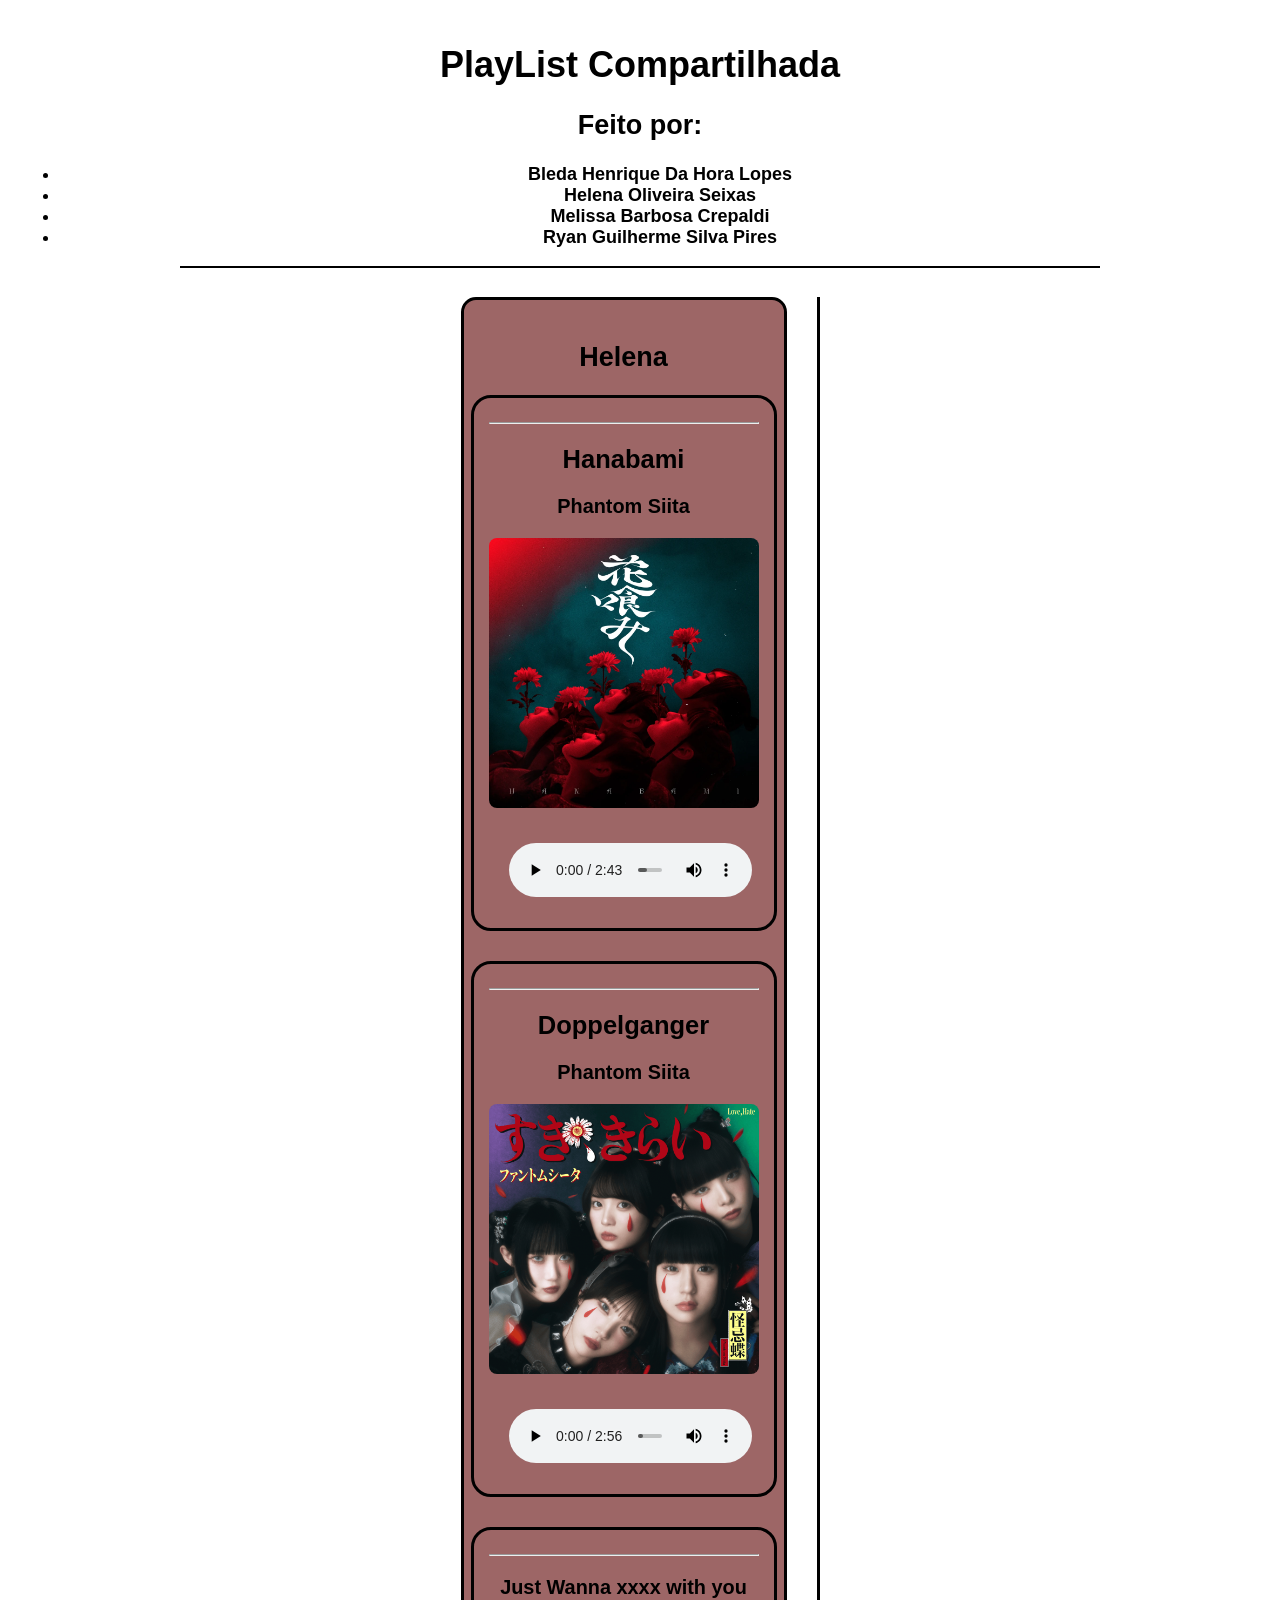
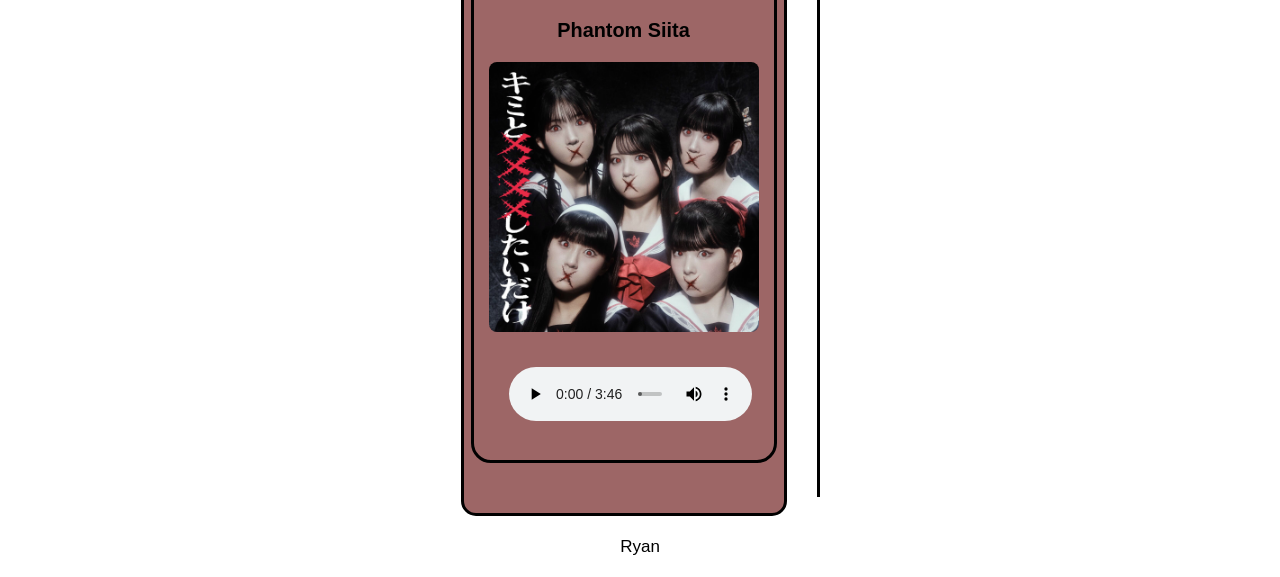
<file: AHelena.html>
<!DOCTYPE html>
<html lang="pt-br">

<head>
    <link rel="stylesheet" href="./css/teste.css">
    <title>Playlist Compartilhada</title>
</head>

<body>
     <h1>PlayList Compartilhada</h1>
    <h2>Feito por: </h2>

    <ul>
    <li><strong>Bleda Henrique Da Hora Lopes</li>
     <li>Helena Oliveira Seixas</li>
     <li>Melissa Barbosa Crepaldi</li>
    <li>Ryan Guilherme Silva Pires</strong></li>
    </ul>

     <hr class="divisao_geral">

    <div class="principal">
        
        <section class="coluna helena">
            <h2>Helena</h2>
            
            <div class="houver">
                
            <div class="musica_helena">
                <a href="https://open.spotify.com/track/0xHOuHtImpczfMqRfxB7Wl">
                    <hr>
                    <h2>Hanabami</h2>
                    <h3>Phantom Siita</h3>
                    <img src="./imagens/Helena/Hanabami.webp" width="415" alt="Albúm">
                    <audio controls>
                        <source src="./músicas/Helena/Hanabami - ファントムシータ (128k).mp3" type="audio/mpeg">
                    </audio>
                </a>
            </div>
            </div>

            
            <div class="musica_helena">
                <a href="https://open.spotify.com/track/7m3X1ixkFEyMuyj9gjHq5Y">
                    <hr>
                    <h2>Doppelganger</h2>
                    <h3>Phantom Siita</h3>
                    <img src="./imagens/Helena/doppelganger.webp"  width="415">
                    <audio controls>
                            <source src="./músicas/Helena/YTDown.com_YouTube_Doppelganger_Media_X7bSQ_SM6Fc_009_128k.mp3" type="audio/mpeg">
                    </audio>
                </a>
            </div>

             <div class="musica_helena">
                <a href="https://open.spotify.com/track/6laW0Ja9JaNcWWN4JoXUOU">
                    <hr>
                    <h3>Just Wanna xxxx with you</h3>
                    <h3>Phantom Siita</h3>
                    <img src="./imagens/Helena/Just wanna xxxx with you.jpg" width="415" alt="">
                    <audio controls>
                            <source src="./músicas/Helena/YTDown.com_YouTube_Media_wRQ7TpV0JSA_009_128k.mp3" type="audio/mpeg">
                    </audio>
                </a>
            </div>
         </section>

                <hr class="dividi">

    </div>

    <a href="./BRyan.html"> Ryan</a>
</body>
</html>
</file>
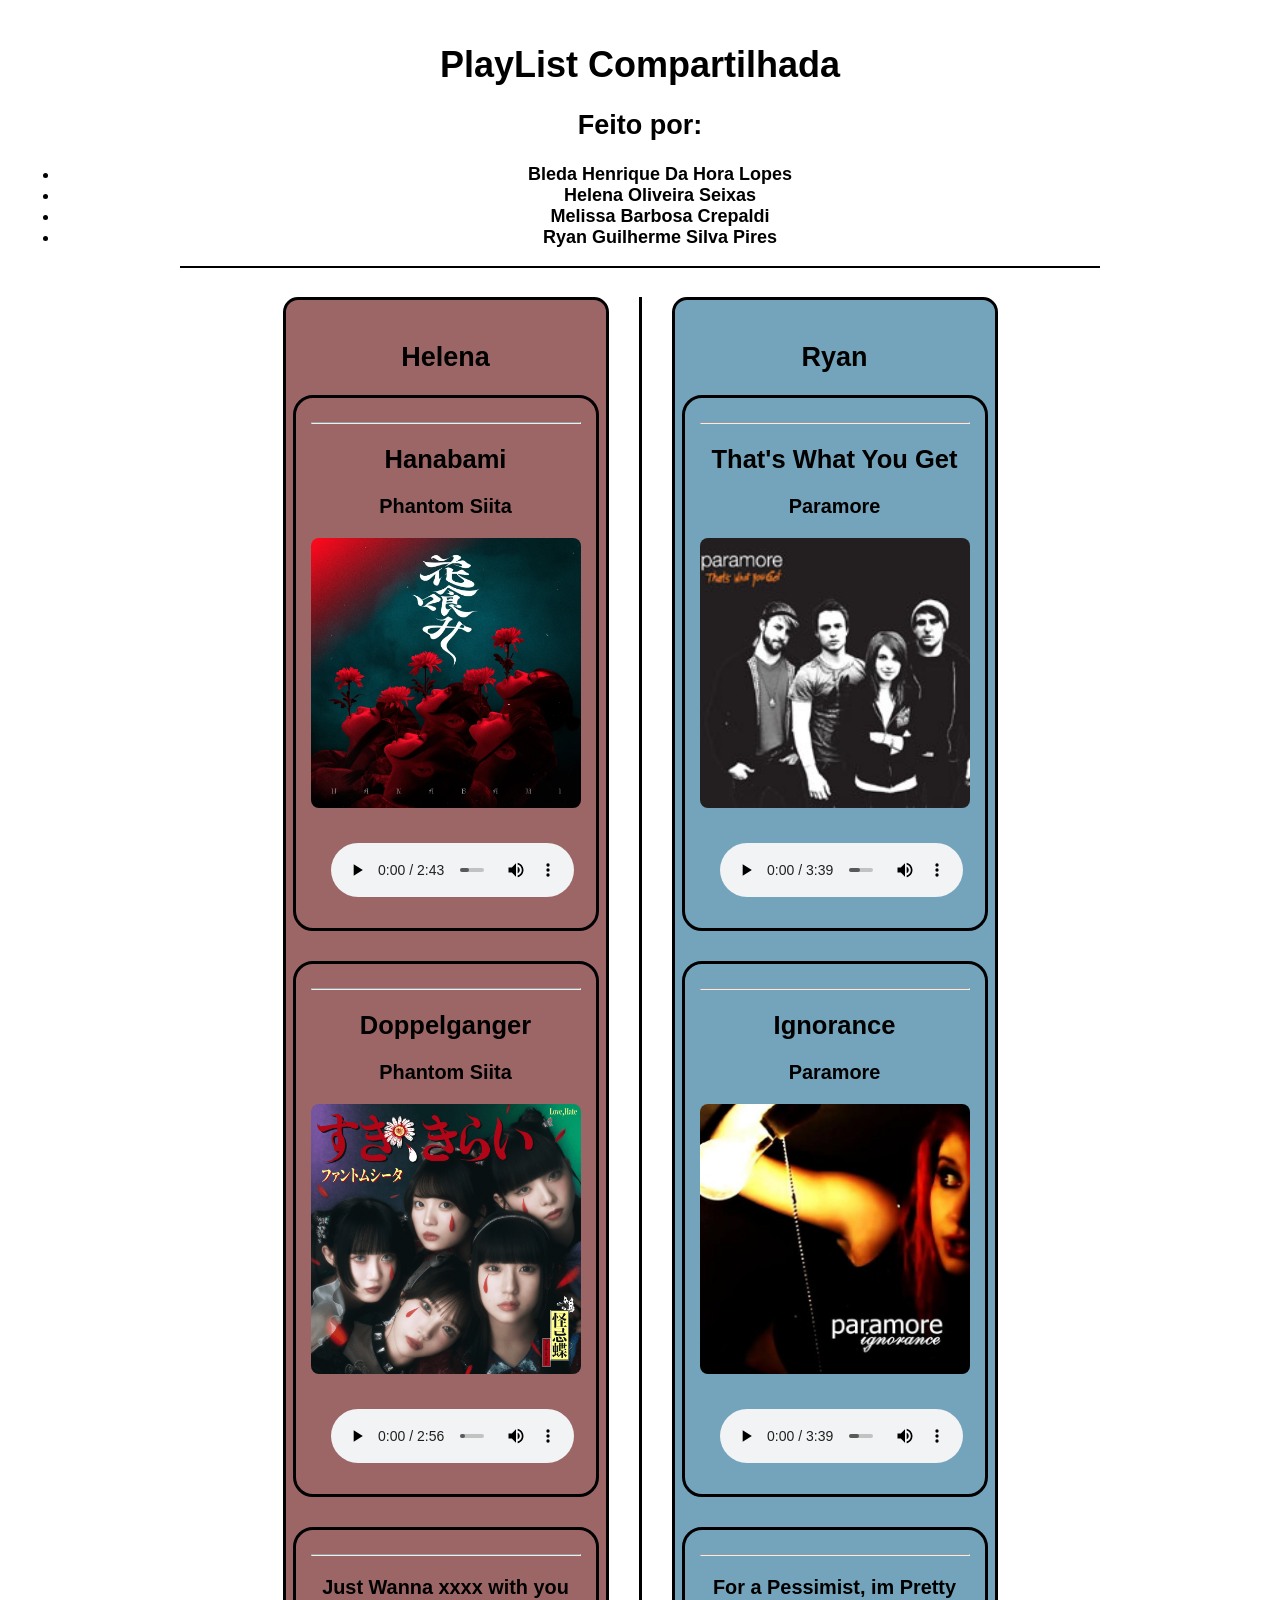
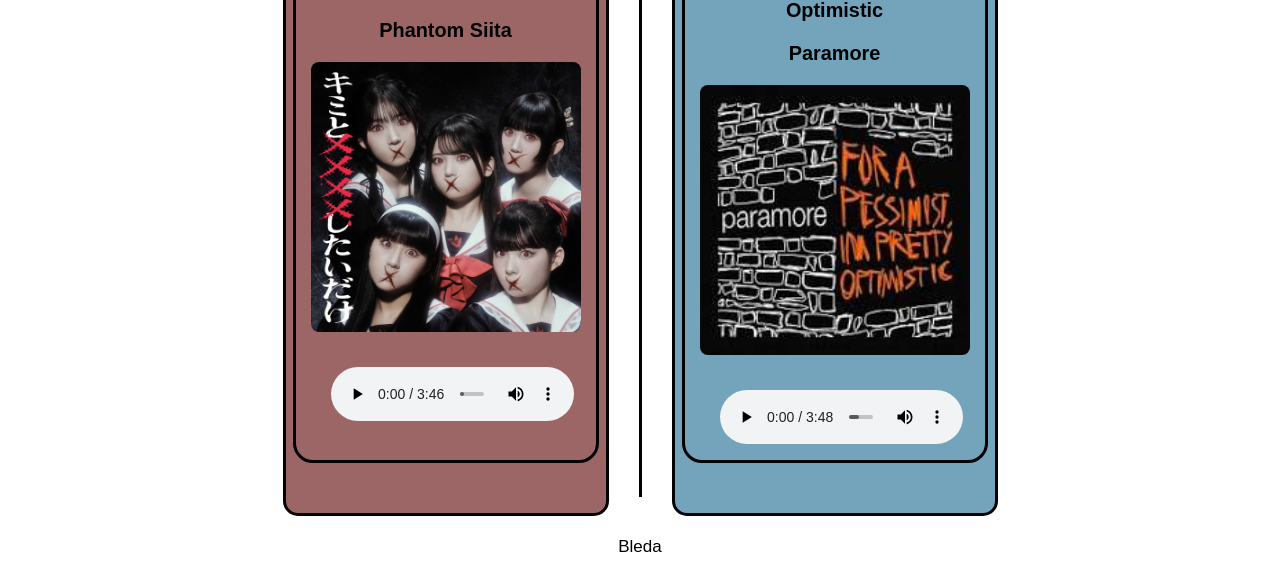
<file: BRyan.html>
<!DOCTYPE html>
<html lang="pt-br">

<head>
    <link rel="stylesheet" href="./css/teste.css">
    <title>Playlist Compartilhada</title>
</head>

<body>

     <h1>PlayList Compartilhada</h1>
    <h2>Feito por: </h2>

    <ul>
    <li><strong>Bleda Henrique Da Hora Lopes</li>
     <li>Helena Oliveira Seixas</li>
     <li>Melissa Barbosa Crepaldi</li>
    <li>Ryan Guilherme Silva Pires</strong></li>
    </ul>

     <hr class="divisao_geral">

    <div class="principal">
        
        <section class="coluna helena">
            <h2>Helena</h2>
            
            <div class="houver">
                
            <div class="musica_helena">
                <a href="https://open.spotify.com/track/0xHOuHtImpczfMqRfxB7Wl">
                    <hr>
                    <h2>Hanabami</h2>
                    <h3>Phantom Siita</h3>
                    <img src="./imagens/Helena/Hanabami.webp" width="415" alt="Albúm">
                    <audio controls>
                        <source src="./músicas/Helena/Hanabami - ファントムシータ (128k).mp3" type="audio/mpeg">
                    </audio>
                </a>
            </div>
            </div>

            
            <div class="musica_helena">
                <a href="https://open.spotify.com/track/7m3X1ixkFEyMuyj9gjHq5Y">
                    <hr>
                    <h2>Doppelganger</h2>
                    <h3>Phantom Siita</h3>
                    <img src="./imagens/Helena/doppelganger.webp"  width="415">
                    <audio controls>
                            <source src="./músicas/Helena/YTDown.com_YouTube_Doppelganger_Media_X7bSQ_SM6Fc_009_128k.mp3" type="audio/mpeg">
                    </audio>
                </a>
            </div>

             <div class="musica_helena">
                <a href="https://open.spotify.com/track/6laW0Ja9JaNcWWN4JoXUOU">
                    <hr>
                    <h3>Just Wanna xxxx with you</h3>
                    <h3>Phantom Siita</h3>
                    <img src="./imagens/Helena/Just wanna xxxx with you.jpg" width="415" alt="">
                    <audio controls>
                            <source src="./músicas/Helena/YTDown.com_YouTube_Media_wRQ7TpV0JSA_009_128k.mp3" type="audio/mpeg">
                    </audio>
                </a>
            </div>
         </section>

                <hr class="dividi">

        <section class="coluna ryan">
            <h2>Ryan</h2>
            <div class="musica_ryan">
                <a href="https://open.spotify.com/track/0UY4FvG4f9JI6kBR1BlWrZ">
                    <hr>
                    <h2>That's What You Get</h2>
                    <h3>Paramore</h3>
                    <img src="./imagens/Ryan/TWYG_cover.jpg" width="415" alt="Albúm">
                    <audio controls><source src="./músicas/Ryan/That's What You Get.mp3" type="audio/mpeg"></audio>
                </a>
            </div>


            <div class="musica_ryan">
                <a href="https://open.spotify.com/track/47No93LxERvV6MtOAmQzHS">
                    <hr>
                    <h2>Ignorance</h2>
                    <h3>Paramore</h3>
                    <img src="./imagens/Ryan/ignorance.jpg"  width="415">

                    <audio controls>
                            <source src="./músicas/Ryan/Ignorance.mp3" type="audio/mpeg">
                    </audio>
                </a>
            </div>

            <div class="musica_ryan">
                <a href="https://open.spotify.com/intl-pt/track/2IBM7pWht51SaU52GZGiEc">
                    <hr>
                    <h3>For a Pessimist, im Pretty Optimistic</h3>
                    <h3>Paramore</h3>
                    <img src="./imagens/Ryan/for a pessimist im pretty optimistic.jpg" width="415" alt="">

                    <audio controls>
                            <source src="./músicas/Ryan/For a Pessimist, I'm Pretty Optimistic.mp3" type="audio/mpeg">
                    </audio>
                </a>
            </div>
         </section>
    </div>

    <a href="./CBleda.html"> Bleda</a>
</body>
</html>
</file>
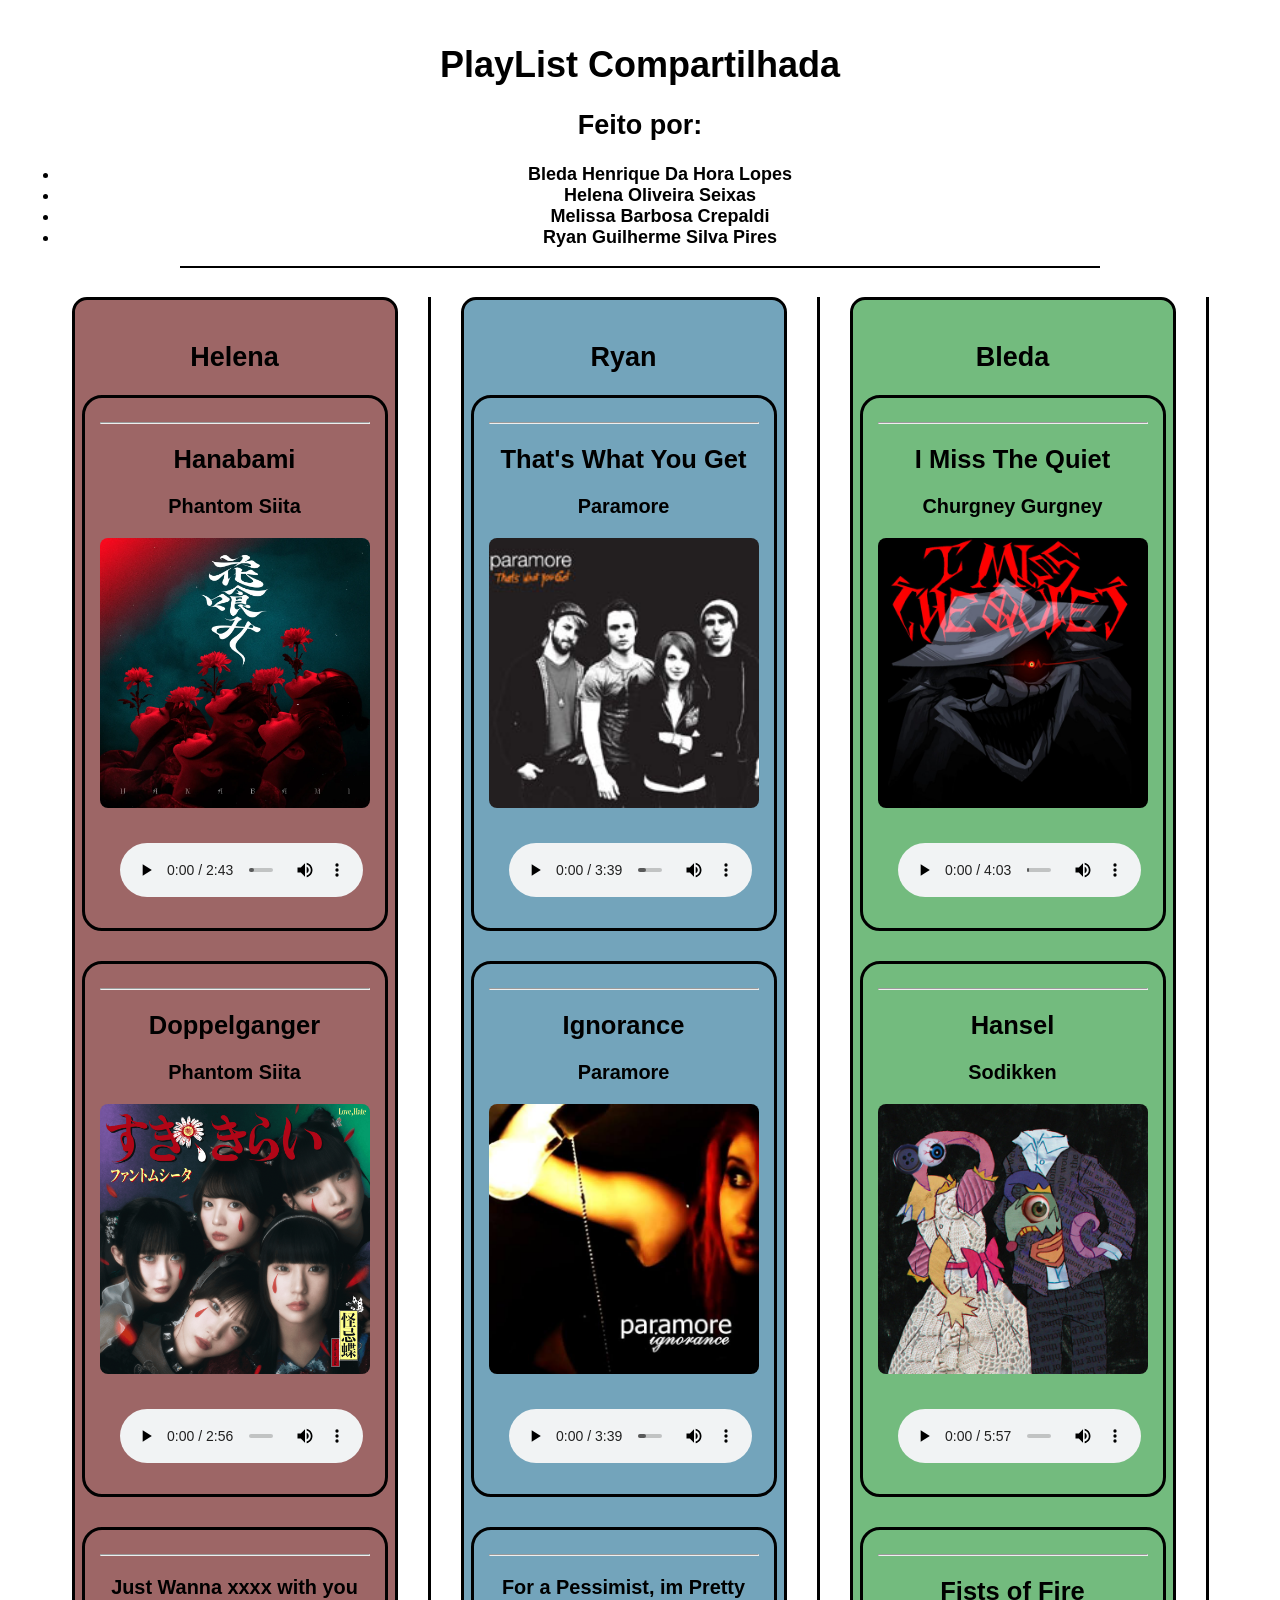
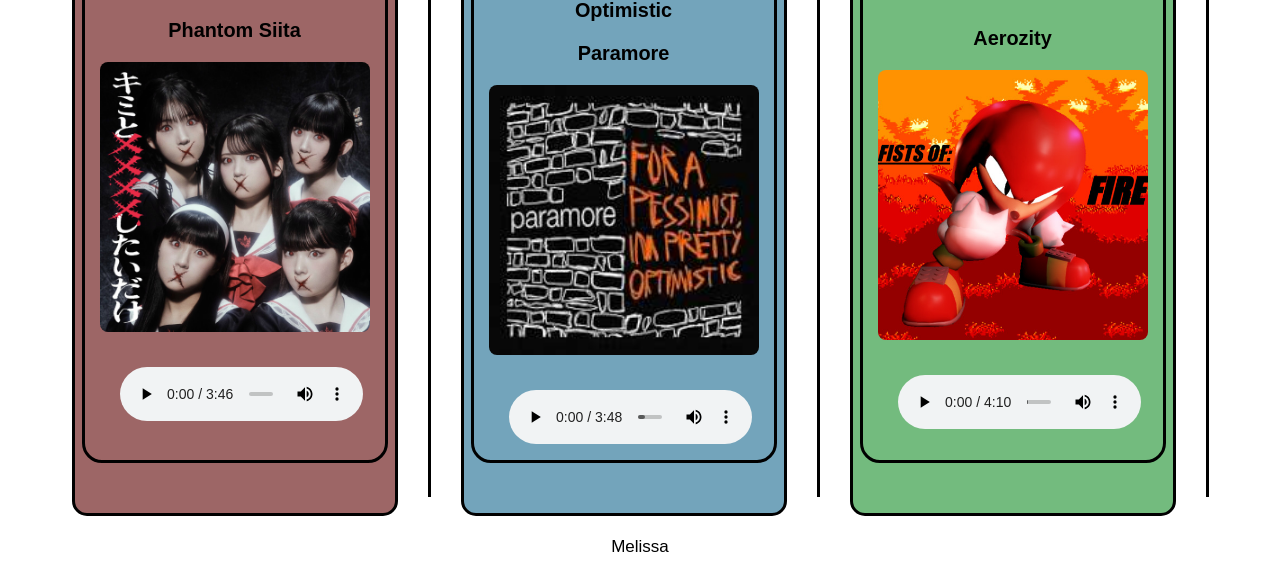
<file: CBleda.html>
<!DOCTYPE html>
<html lang="pt-br">

<head>
    <link rel="stylesheet" href="./css/teste.css">
    <title>Playlist Compartilhada</title>
</head>

<body>
     <h1>PlayList Compartilhada</h1>
    <h2>Feito por: </h2>

    <ul>
    <li><strong>Bleda Henrique Da Hora Lopes</li>
     <li>Helena Oliveira Seixas</li>
     <li>Melissa Barbosa Crepaldi</li>
    <li>Ryan Guilherme Silva Pires</strong></li>
    </ul>
 
     <hr class="divisao_geral">
     
    <div class="principal">
        
        <section class="coluna helena">
            <h2>Helena</h2>
            
            <div class="houver">
                
            <div class="musica_helena">
                <a href="https://open.spotify.com/track/0xHOuHtImpczfMqRfxB7Wl">
                    <hr>
                    <h2>Hanabami</h2>
                    <h3>Phantom Siita</h3>
                    <img src="./imagens/Helena/Hanabami.webp" width="415" alt="Albúm">
                    <audio controls>
                        <source src="./músicas/Helena/Hanabami - ファントムシータ (128k).mp3" type="audio/mpeg">
                    </audio>
                </a>
            </div>
            </div>

            
            <div class="musica_helena">
                <a href="https://open.spotify.com/track/7m3X1ixkFEyMuyj9gjHq5Y">
                    <hr>
                    <h2>Doppelganger</h2>
                    <h3>Phantom Siita</h3>
                    <img src="./imagens/Helena/doppelganger.webp"  width="415">
                    <audio controls>
                            <source src="./músicas/Helena/YTDown.com_YouTube_Doppelganger_Media_X7bSQ_SM6Fc_009_128k.mp3" type="audio/mpeg">
                    </audio>
                </a>
            </div>

             <div class="musica_helena">
                <a href="https://open.spotify.com/track/6laW0Ja9JaNcWWN4JoXUOU">
                    <hr>
                    <h3>Just Wanna xxxx with you</h3>
                    <h3>Phantom Siita</h3>
                    <img src="./imagens/Helena/Just wanna xxxx with you.jpg" width="415" alt="">
                    <audio controls>
                            <source src="./músicas/Helena/YTDown.com_YouTube_Media_wRQ7TpV0JSA_009_128k.mp3" type="audio/mpeg">
                    </audio>
                </a>
            </div>
         </section>

                <hr class="dividi">

        <section class="coluna ryan">
            <h2>Ryan</h2>
            <div class="musica_ryan">
                <a href="https://open.spotify.com/track/0UY4FvG4f9JI6kBR1BlWrZ">
                    <hr>
                    <h2>That's What You Get</h2>
                    <h3>Paramore</h3>
                    <img src="./imagens/Ryan/TWYG_cover.jpg" width="415" alt="Albúm">
                    <audio controls><source src="./músicas/Ryan/That's What You Get.mp3" type="audio/mpeg"></audio>
                </a>
            </div>


            <div class="musica_ryan">
                <a href="https://open.spotify.com/track/47No93LxERvV6MtOAmQzHS">
                    <hr>
                    <h2>Ignorance</h2>
                    <h3>Paramore</h3>
                    <img src="./imagens/Ryan/ignorance.jpg"  width="415">

                    <audio controls>
                            <source src="./músicas/Ryan/Ignorance.mp3" type="audio/mpeg">
                    </audio>
                </a>
            </div>

            <div class="musica_ryan">
                <a href="https://open.spotify.com/intl-pt/track/2IBM7pWht51SaU52GZGiEc">
                    <hr>
                    <h3>For a Pessimist, im Pretty Optimistic</h3>
                    <h3>Paramore</h3>
                    <img src="./imagens/Ryan/for a pessimist im pretty optimistic.jpg" width="415" alt="">

                    <audio controls>
                            <source src="./músicas/Ryan/For a Pessimist, I'm Pretty Optimistic.mp3" type="audio/mpeg">
                    </audio>
                </a>
            </div>
         </section>

         <hr class="dividi">

          <section class="coluna bleda">
            <h2>Bleda</h2>
            <div class="musica_bleda">
                <a href="https://open.spotify.com/track/5nguvpaNguKJHAHB8BtNwu">
                    <hr>
                    <h2>I Miss The Quiet</h2>
                    <h3>Churgney Gurgney</h3>
                    <img src="./imagens/Bleda/Imtq.jpg" width="415" alt="Albúm">
                    <audio controls><source src="./músicas/Bleda/Lord X - I Miss The Quiet (Official HQ Video) (Produced with Marley Brokeback duccly Jauz) - churgney gurgney (youtube).mp3" type="audio/mpeg"></audio>
                 </a>
            </div>


            <div class="musica_bleda">
                <a href="https://open.spotify.com/track/5yh0qRcUQOAPai7ZrvR086">
                    <hr>
                    <h2>Hansel</h2>
                    <h3>Sodikken</h3>
                    <img src="./imagens/Bleda/hansel.jpg"  width="415">

                    <audio controls>
                            <source src="./músicas/Bleda/Hansel - Sodikken (youtube).mp3" type="audio/mpeg">
                    </audio>
                </a>
            </div>

            <div class="musica_bleda">
                <a href="https://open.spotify.com/track/6JFieYdrp5IGzV2MQfslur">
                    <hr>
                    <h2>Fists of Fire</h2>
                    <h3>Aerozity</h3>
                    <img src="./imagens/Bleda/FoF.jpg" width="415" alt="">

                    <audio controls>
                            <source src="./músicas/Bleda/Fist Of Fire (INSTRUMENTAL) (ft. dyno_19 )  OUTCOME MEMORIES OST - aerozity (youtube).mp3" type="audio/mpeg">
                    </audio>
                </a>
            </div>
         </section>

         <hr class="dividi">
    </div>

    <a href="./EMelissa.html"> Melissa</a>
</body>
</html>
</file>
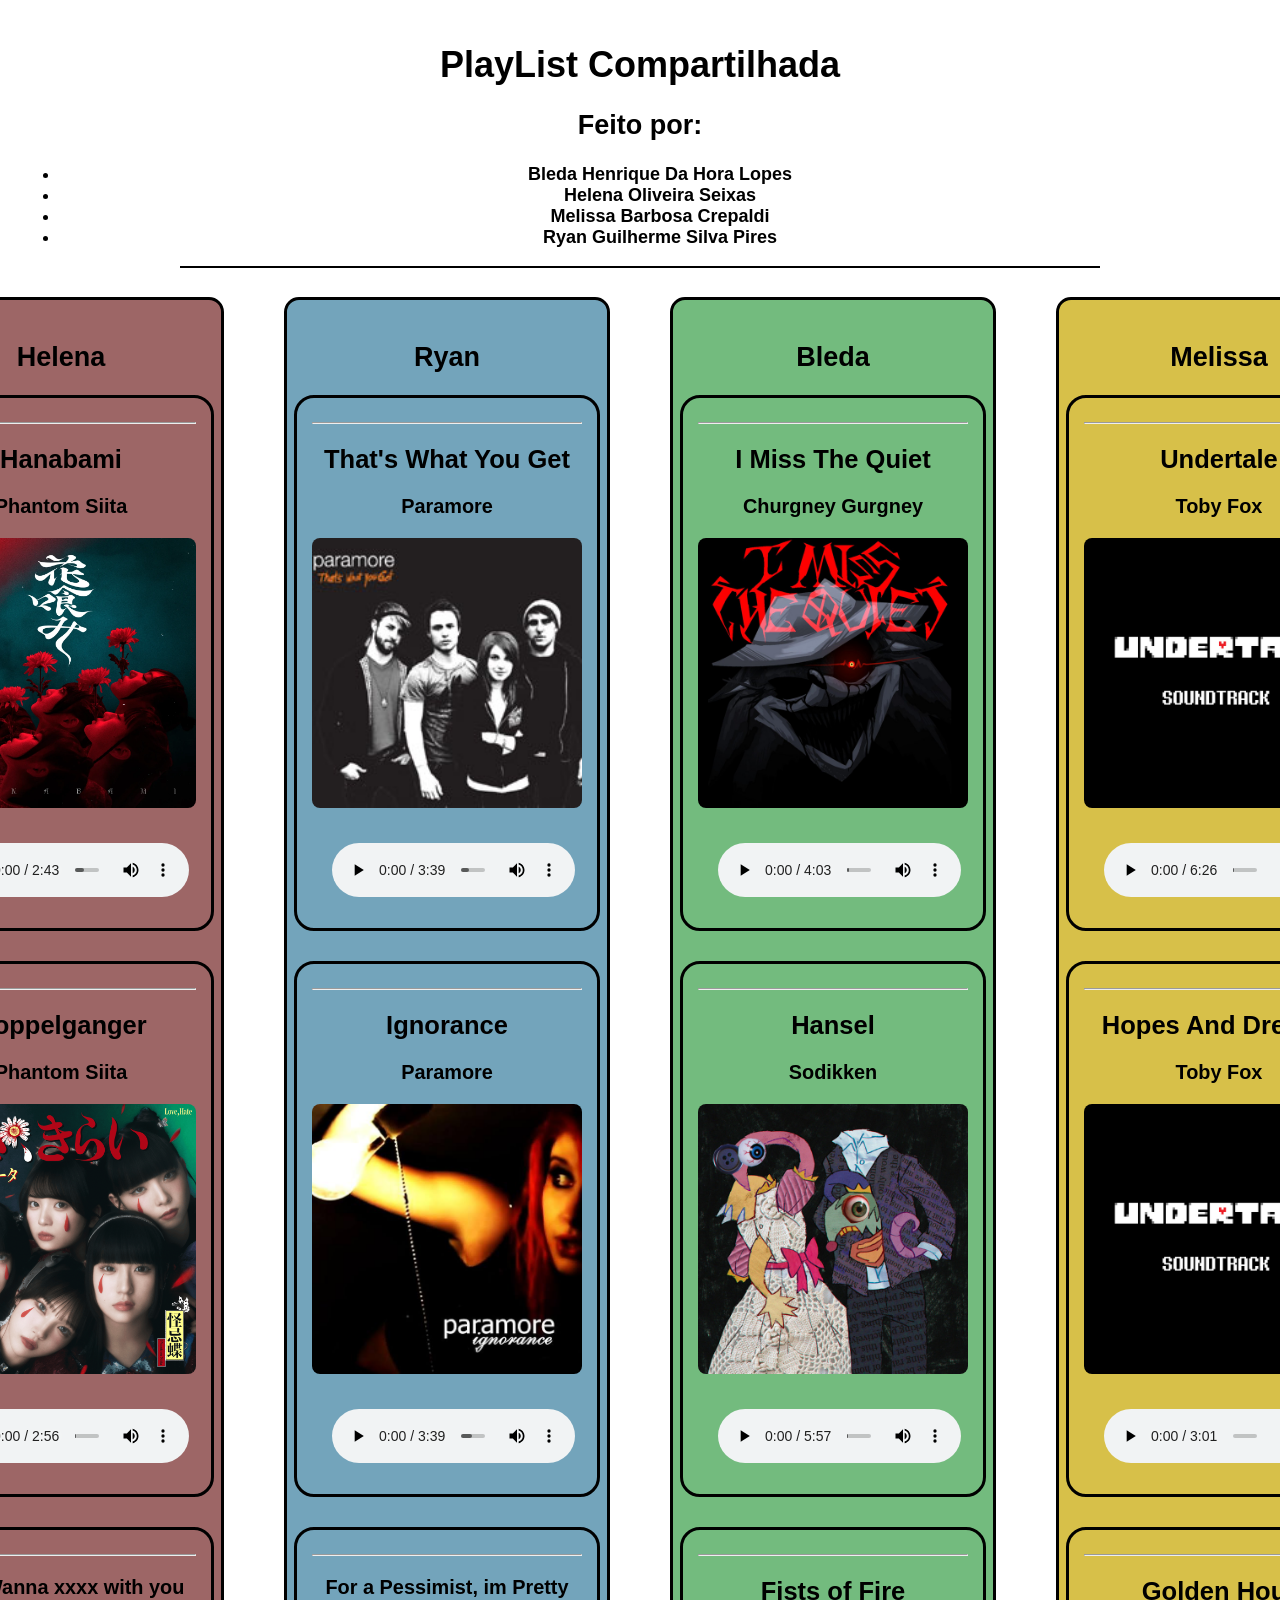
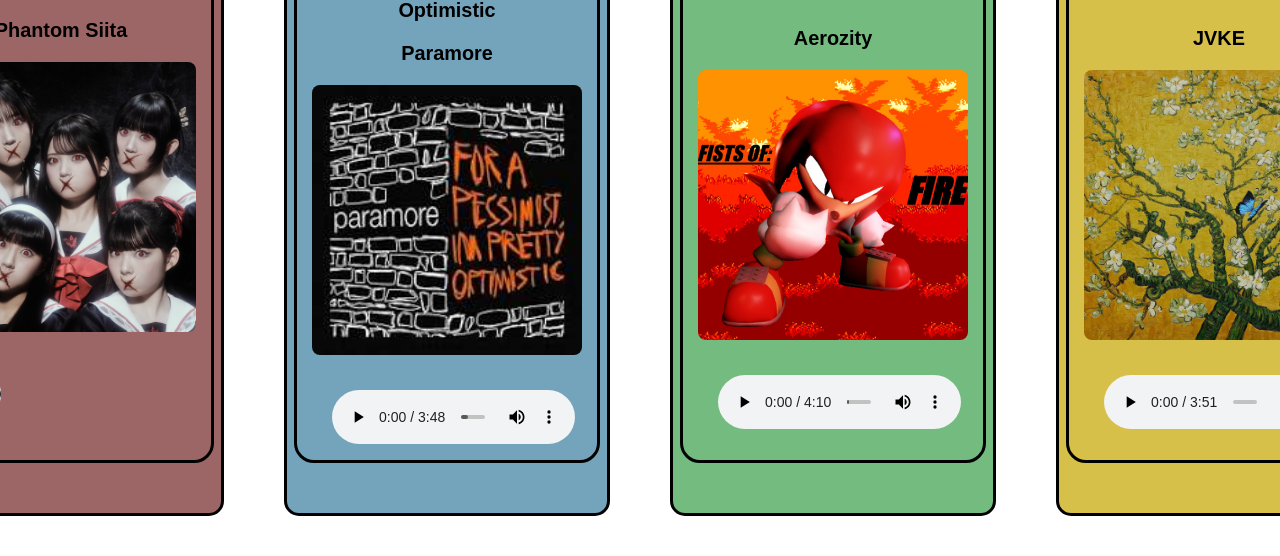
<file: EMelissa.html>
<!DOCTYPE html>
<html lang="pt-br">

<head>
    <link rel="stylesheet" href="./css/teste.css">
    <title>Playlist Compartilhada</title>
</head>

<body>
        <h1>PlayList Compartilhada</h1>
    <h2>Feito por: </h2>

    <ul>
    <li><strong>Bleda Henrique Da Hora Lopes</li>
     <li>Helena Oliveira Seixas</li>
     <li>Melissa Barbosa Crepaldi</li>
    <li>Ryan Guilherme Silva Pires</strong></li>
    </ul>

    <hr class="divisao_geral">

    <div class="principal">
        
        <section class="coluna helena">
            <h2>Helena</h2>
            
            <div class="houver">
                
            <div class="musica_helena">
                <a href="https://open.spotify.com/track/0xHOuHtImpczfMqRfxB7Wl">
                    <hr>
                    <h2>Hanabami</h2>
                    <h3>Phantom Siita</h3>
                    <img src="./imagens/Helena/Hanabami.webp" width="415" alt="Albúm">
                    <audio controls>
                        <source src="./músicas/Helena/Hanabami - ファントムシータ (128k).mp3" type="audio/mpeg">
                    </audio>
                </a>
            </div>
            </div>

            
            <div class="musica_helena">
                <a href="https://open.spotify.com/track/7m3X1ixkFEyMuyj9gjHq5Y">
                    <hr>
                    <h2>Doppelganger</h2>
                    <h3>Phantom Siita</h3>
                    <img src="./imagens/Helena/doppelganger.webp"  width="415">
                    <audio controls>
                            <source src="./músicas/Helena/YTDown.com_YouTube_Doppelganger_Media_X7bSQ_SM6Fc_009_128k.mp3" type="audio/mpeg">
                    </audio>
                </a>
            </div>

             <div class="musica_helena">
                <a href="https://open.spotify.com/track/6laW0Ja9JaNcWWN4JoXUOU">
                    <hr>
                    <h3>Just Wanna xxxx with you</h3>
                    <h3>Phantom Siita</h3>
                    <img src="./imagens/Helena/Just wanna xxxx with you.jpg" width="415" alt="">
                    <audio controls>
                            <source src="./músicas/Helena/YTDown.com_YouTube_Media_wRQ7TpV0JSA_009_128k.mp3" type="audio/mpeg">
                    </audio>
                </a>
            </div>
         </section>

                <hr class="dividi">

        <section class="coluna ryan">
            <h2>Ryan</h2>
            <div class="musica_ryan">
                <a href="https://open.spotify.com/track/0UY4FvG4f9JI6kBR1BlWrZ">
                    <hr>
                    <h2>That's What You Get</h2>
                    <h3>Paramore</h3>
                    <img src="./imagens/Ryan/TWYG_cover.jpg" width="415" alt="Albúm">
                    <audio controls><source src="./músicas/Ryan/That's What You Get.mp3" type="audio/mpeg"></audio>
                </a>
            </div>


            <div class="musica_ryan">
                <a href="https://open.spotify.com/track/47No93LxERvV6MtOAmQzHS">
                    <hr>
                    <h2>Ignorance</h2>
                    <h3>Paramore</h3>
                    <img src="./imagens/Ryan/ignorance.jpg"  width="415">

                    <audio controls>
                            <source src="./músicas/Ryan/Ignorance.mp3" type="audio/mpeg">
                    </audio>
                </a>
            </div>

            <div class="musica_ryan">
                <a href="https://open.spotify.com/intl-pt/track/2IBM7pWht51SaU52GZGiEc">
                    <hr>
                    <h3>For a Pessimist, im Pretty Optimistic</h3>
                    <h3>Paramore</h3>
                    <img src="./imagens/Ryan/for a pessimist im pretty optimistic.jpg" width="415" alt="">

                    <audio controls>
                            <source src="./músicas/Ryan/For a Pessimist, I'm Pretty Optimistic.mp3" type="audio/mpeg">
                    </audio>
                </a>
            </div>
         </section>

         <hr class="dividi">

          <section class="coluna bleda">
            <h2>Bleda</h2>
            <div class="musica_bleda">
                <a href="https://open.spotify.com/track/5nguvpaNguKJHAHB8BtNwu">
                    <hr>
                    <h2>I Miss The Quiet</h2>
                    <h3>Churgney Gurgney</h3>
                    <img src="./imagens/Bleda/Imtq.jpg" width="415" alt="Albúm">
                    <audio controls><source src="./músicas/Bleda/Lord X - I Miss The Quiet (Official HQ Video) (Produced with Marley Brokeback duccly Jauz) - churgney gurgney (youtube).mp3" type="audio/mpeg"></audio>
                 </a>
            </div>


            <div class="musica_bleda">
                <a href="https://open.spotify.com/track/5yh0qRcUQOAPai7ZrvR086">
                    <hr>
                    <h2>Hansel</h2>
                    <h3>Sodikken</h3>
                    <img src="./imagens/Bleda/hansel.jpg"  width="415">

                    <audio controls>
                            <source src="./músicas/Bleda/Hansel - Sodikken (youtube).mp3" type="audio/mpeg">
                    </audio>
                </a>
            </div>

            <div class="musica_bleda">
                <a href="https://open.spotify.com/track/6JFieYdrp5IGzV2MQfslur">
                    <hr>
                    <h2>Fists of Fire</h2>
                    <h3>Aerozity</h3>
                    <img src="./imagens/Bleda/FoF.jpg" width="415" alt="">

                    <audio controls>
                            <source src="./músicas/Bleda/Fist Of Fire (INSTRUMENTAL) (ft. dyno_19 )  OUTCOME MEMORIES OST - aerozity (youtube).mp3" type="audio/mpeg">
                    </audio>
                </a>
            </div>
         </section>

         <hr class="dividi">

          <section class="coluna melissa">
            <h2>Melissa</h2>
            <div class="musica_melissa">
                <a href="https://open.spotify.com/intl-pt/track/2FZ99j224ohiGLavqjijza">
                    <hr>
                    <h2>Undertale</h2>
                    <h3>Toby Fox</h3>
                    <img src="./imagens/Melissa/undertale.jpg" width="415" alt="Albúm">
                    <audio controls>
                        <source src="./músicas/Melissa/071. Undertale (UNDERTALE Soundtrack) - Toby Fox - Toby Fox (youtube).mp3" type="audio/mpeg">
                    </audio>
                </a>
            </div>


            <div class="musica_melissa">
                <a href="https://open.spotify.com/intl-pt/track/7CMVo848b9LsUtVavIoiXC">
                    <hr>
                    <h2>Hopes And Dreams</h2>
                    <h3>Toby Fox</h3>
                    <img src="./imagens/Melissa/undertale.jpg"  width="415">

                    <audio controls>
                            <source src="./músicas/Melissa/Hopes And Dreams - Toby Fox (youtube).mp3" type="audio/mpeg">
                    </audio>
                </a>
            </div>

            <div class="musica_melissa">
                <a href="https://open.spotify.com/track/4yNk9iz9WVJikRFle3XEvn">
                    <hr>
                    <h2>Golden Hour</h2>
                    <h3>JVKE</h3>
                    <img src="./imagens/Melissa/GoldenHour.jpg" width="415" alt="">

                    <audio controls>
                            <source src="./músicas/Melissa/JVKE - golden hour (official music video) - JVKE (youtube).mp3" type="audio/mpeg">
                    </audio>
                </a>
            </div>
         </section>
    </div>

</body>
</html>
</file>
<file: css/teste.css>
.principal {
    display: flex;          
    justify-content: center; 
    gap: 30px;             
    padding: 20px;
    align-items: flex-start; 
}


.coluna {
    flex: 1;                
    max-width: 280px;      
    padding: 20px;
    border: solid black;
    border-radius: 15px;    
    display: flex;
    flex-direction: column; 
    align-items: center;   
    text-align: center;
}


.helena {
    background-color: #9d6666; }


.ryan {
    background-color: #73a4bb; 
}

.bleda {
    background-color: #73bb7e;
}

.melissa {
    background-color: rgb(215, 192, 73);
}


img {
    max-width: 100%;
    height: auto;
    border-radius: 8px;
    margin-bottom: 10px;
}

.musica_helena, .musica_ryan, .musica_bleda, .musica_melissa {
    width: 270px;
    height: 500px;
    padding: 15px;
    border: solid black;
    border-radius: 20px;
    text-align: center;
    margin-bottom: 30px;
    transition: 0.35s;
}



.musica_helena:hover, .musica_ryan:hover, .musica_bleda:hover, .musica_melissa:hover{
transform: scale(1.10);
width: 25;
}

.musica_helena:hover {
    background-attachment: fixed;
    background-color: #5c3c3c;
}

.musica_ryan:hover {
    background-attachment: fixed;
    background-color:  #4c6e7d; ;
}

.musica_bleda:hover {
    background-attachment: fixed;
    background-color: #49704f;
}

.musica_melissa:hover {
     background-attachment: fixed;
    background-color: #887c30;
}


.dividi {
    width: 3px;
    height: 1800px;
    background-color: rgb(0, 0, 0);
    border: none;
    margin: 0px;
}

.divisao_geral {
    background-color: black;
    color: black;
    width: 920px;
    border: none;
    height: 2px;
}

body {
    margin: 0%;
    padding: 20px;  
    align-items: center;
    text-align: center;
    font-family:'Trebuchet MS', 'Lucida Sans Unicode', 'Lucida Grande', 'Lucida Sans', Arial, sans-serif;
    font-size: large;
}

h1 {
    font-family:'Trebuchet MS', 'Lucida Sans Unicode', 'Lucida Grande', 'Lucida Sans', Arial, sans-serif;
}

audio {
    user-select: auto;
    width: 90%;
    padding: 20px;
}

a {
    text-decoration: solid;
    color: black;
    font-family: Arial, Helvetica, sans-serif;
    font-size: 17px;
    text-align: center;
    
}
</file>
